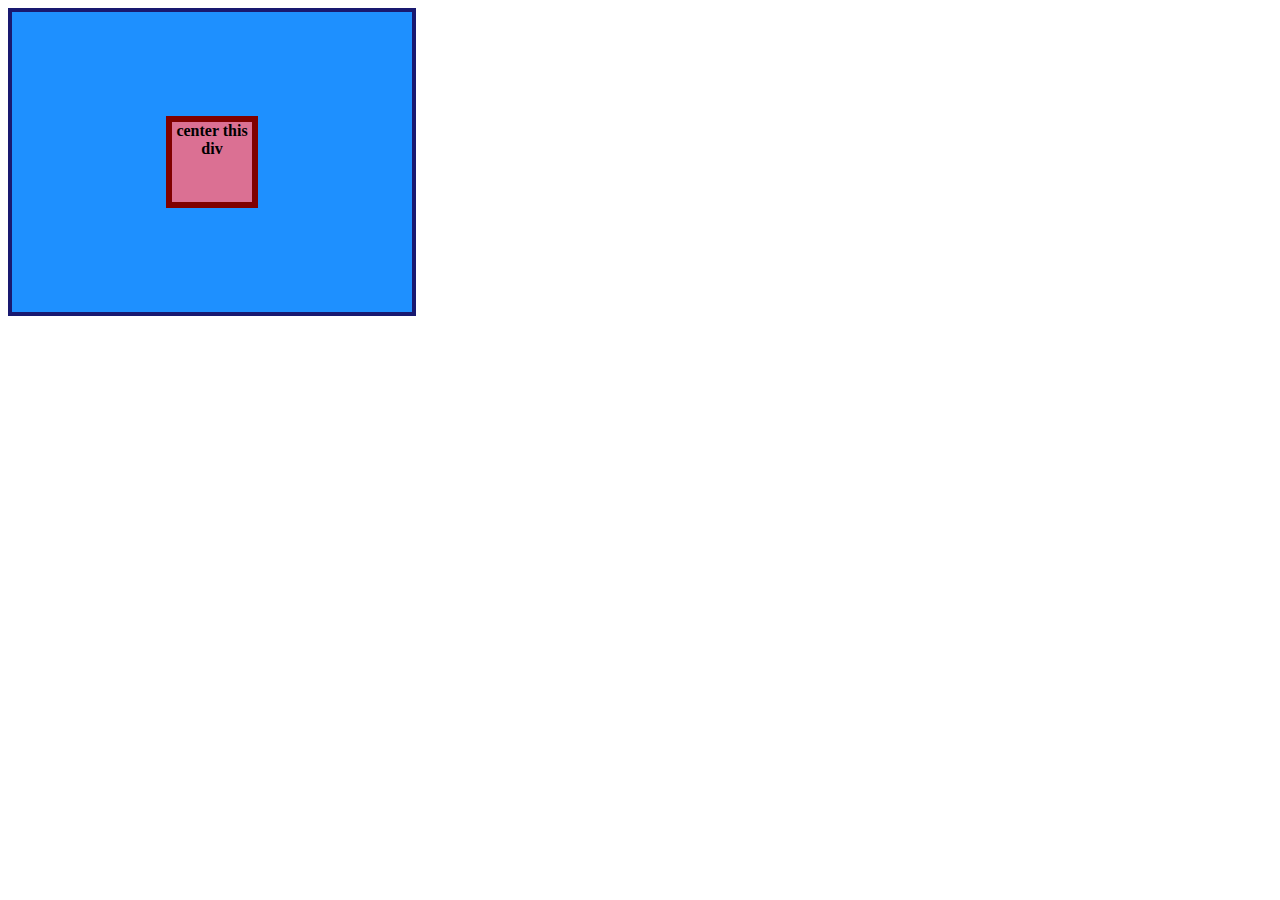
<file: flex/01-flex-center/index.html>
<!DOCTYPE html>
<html lang="en">
  <head>
    <meta charset="UTF-8">
    <meta http-equiv="X-UA-Compatible" content="IE=edge">
    <meta name="viewport" content="width=device-width, initial-scale=1.0">
    <title>CENTER THIS DIV</title>
    <link rel="stylesheet" href="style.css">
  </head>

  <body>

    <div class="container">
      <div class="box">center this div</div>
    </div>

  </body>

  
</html>
</file>
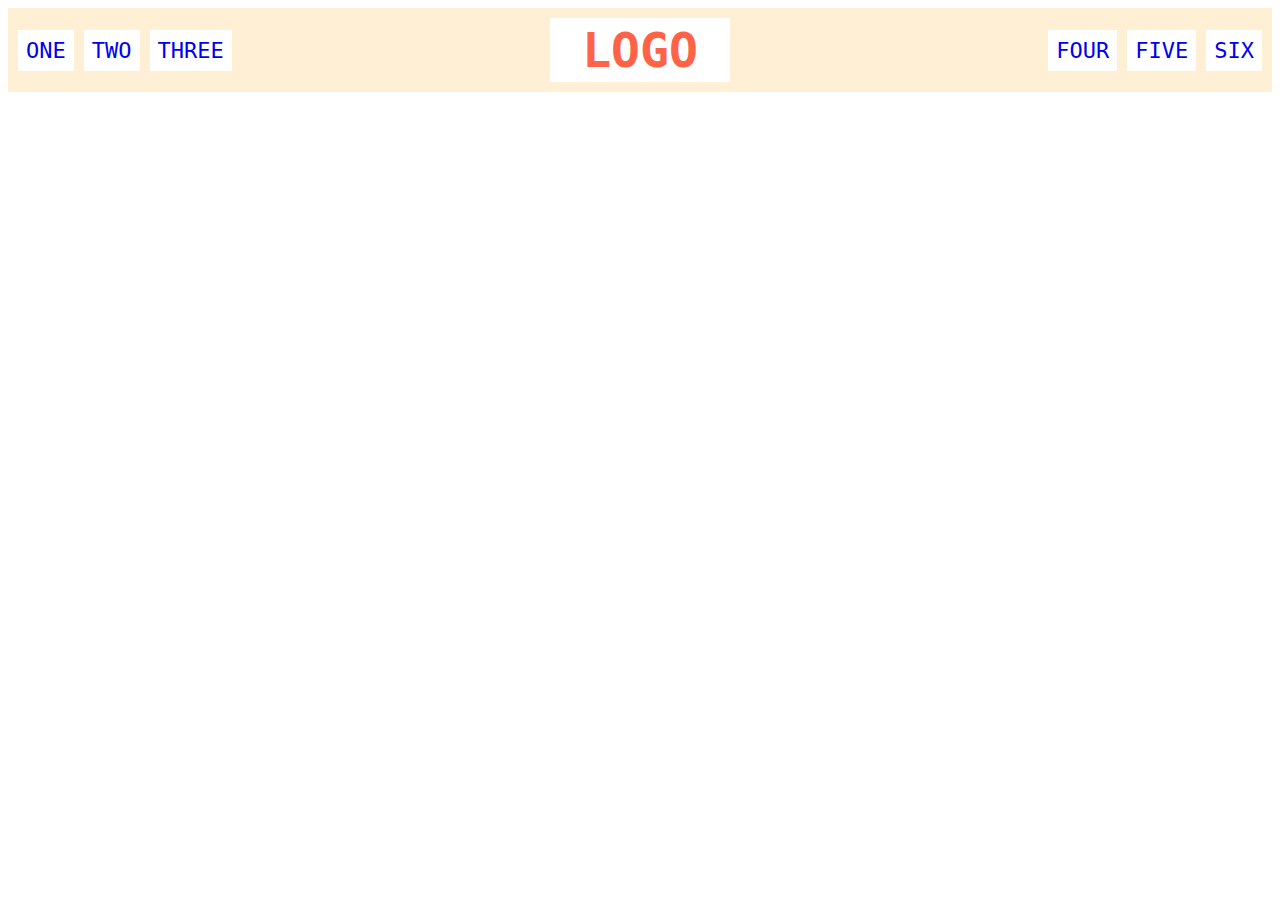
<file: flex/02-flex-header/index.html>
<!DOCTYPE html>
<html lang="en">
  <head>
    <meta charset="UTF-8">
    <meta http-equiv="X-UA-Compatible" content="IE=edge">
    <meta name="viewport" content="width=device-width, initial-scale=1.0">
    <title>Flex Header</title>
    <link rel="stylesheet" href="style.css">
  </head>

  <body>

    <div class="header">
      
      <div class="left-links">
        <ul>
          <li><a href="#">ONE</a></li>
          <li><a href="#">TWO</a></li>
          <li><a href="#">THREE</a></li>
        </ul>
      </div>

      <div class="logo">LOGO</div>

      <div class="right-links">
        <ul>
          <li><a href="#">FOUR</a></li>
          <li><a href="#">FIVE</a></li>
          <li><a href="#">SIX</a></li>
        </ul>
      </div>

    </div>

  </body>


</html>
</file>
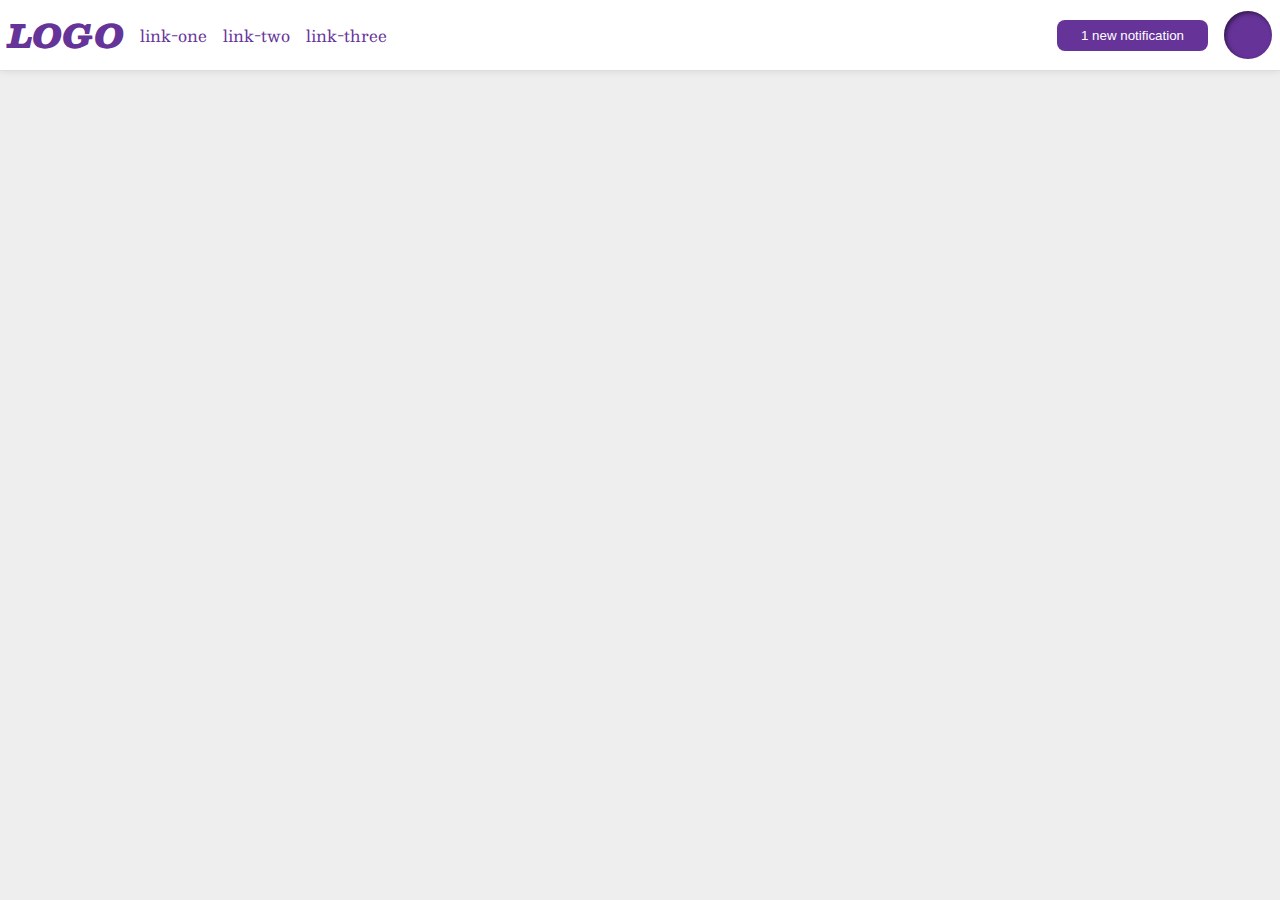
<file: flex/03-flex-header-2/index.html>
<!DOCTYPE html>
<html lang="en">
  <head>
    <meta charset="UTF-8">
    <meta http-equiv="X-UA-Compatible" content="IE=edge">
    <meta name="viewport" content="width=device-width, initial-scale=1.0">
    <title>Flex Header 2</title>
    <link rel="stylesheet" href="style.css">
  </head>

  <body>

    <div class="header">

      <div class="left">
        <div class="logo">
          LOGO
        </div>
        <ul class="links">
          <li><a href="https://google.com">link-one</a></li>
          <li><a href="https://google.com">link-two</a></li>
          <li><a href="https://google.com">link-three</a></li>
        </ul>
      </div>

      <div class="right">
        <button class="notifications">
          1 new notification
        </button>
  
        <div class="profile-image"></div>
      </div>


    </div>

  </body>


</html>
</file>
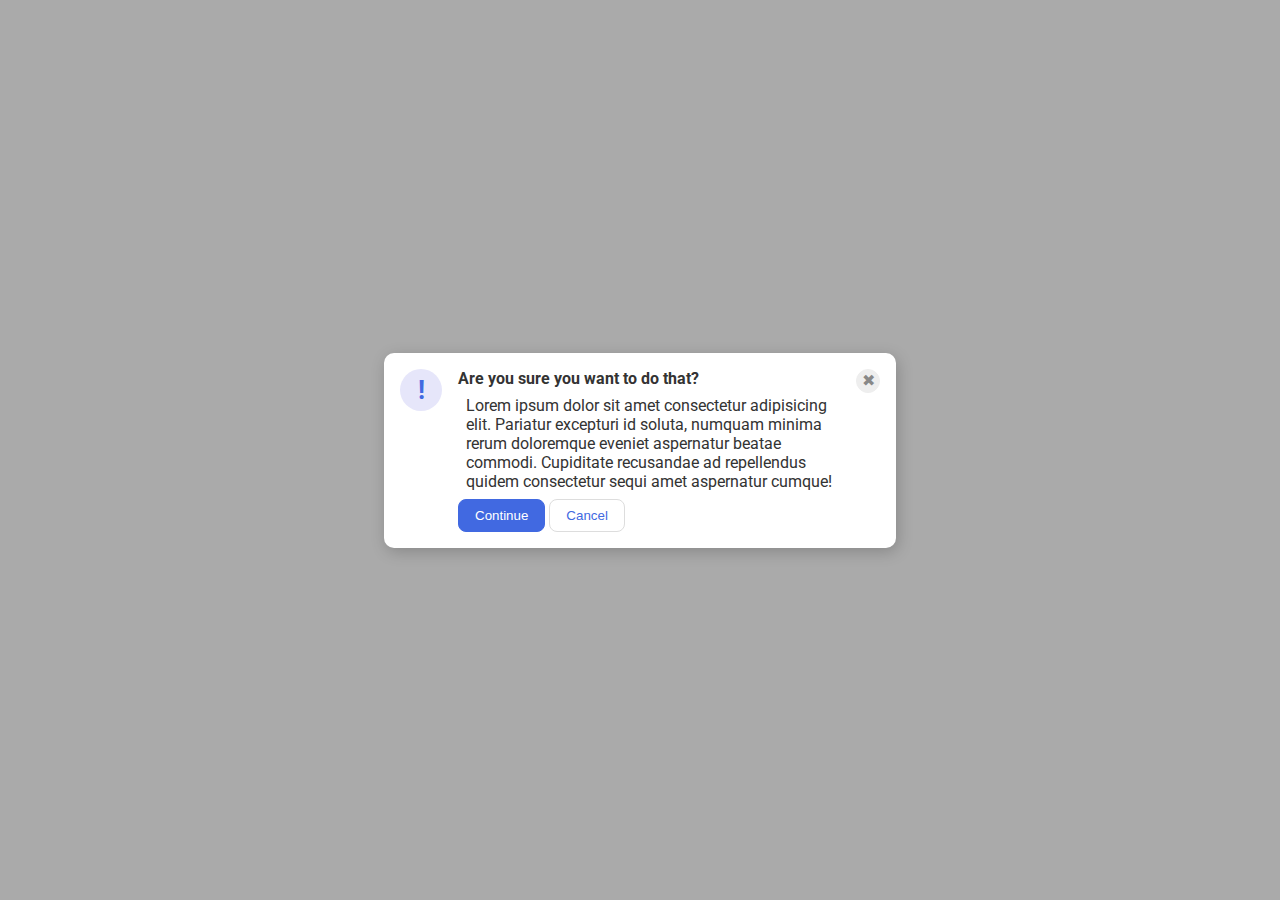
<file: flex/05-flex-modal/index.html>
<!DOCTYPE html>
<html lang="en">
  <head>
    <meta charset="UTF-8">
    <meta http-equiv="X-UA-Compatible" content="IE=edge">
    <meta name="viewport" content="width=device-width, initial-scale=1.0">
    <link rel="stylesheet" href="style.css">
    <title>Modal</title>
  </head>


  <body>
    
    <div class="modal">

      <div class="icon">!</div>
      
      <div class="center">
        <div class="header">Are you sure you want to do that?</div>
        <div class="text">Lorem ipsum dolor sit amet consectetur adipisicing elit. Pariatur excepturi id soluta, numquam minima rerum doloremque eveniet aspernatur beatae commodi. Cupiditate recusandae ad repellendus quidem consectetur sequi amet aspernatur cumque!</div>
        <button class="continue">Continue</button>
        <button class="cancel">Cancel</button>
      </div>
      
      <button class="close-button">✖</button>

    </div>

  </body>


</html>
</file>
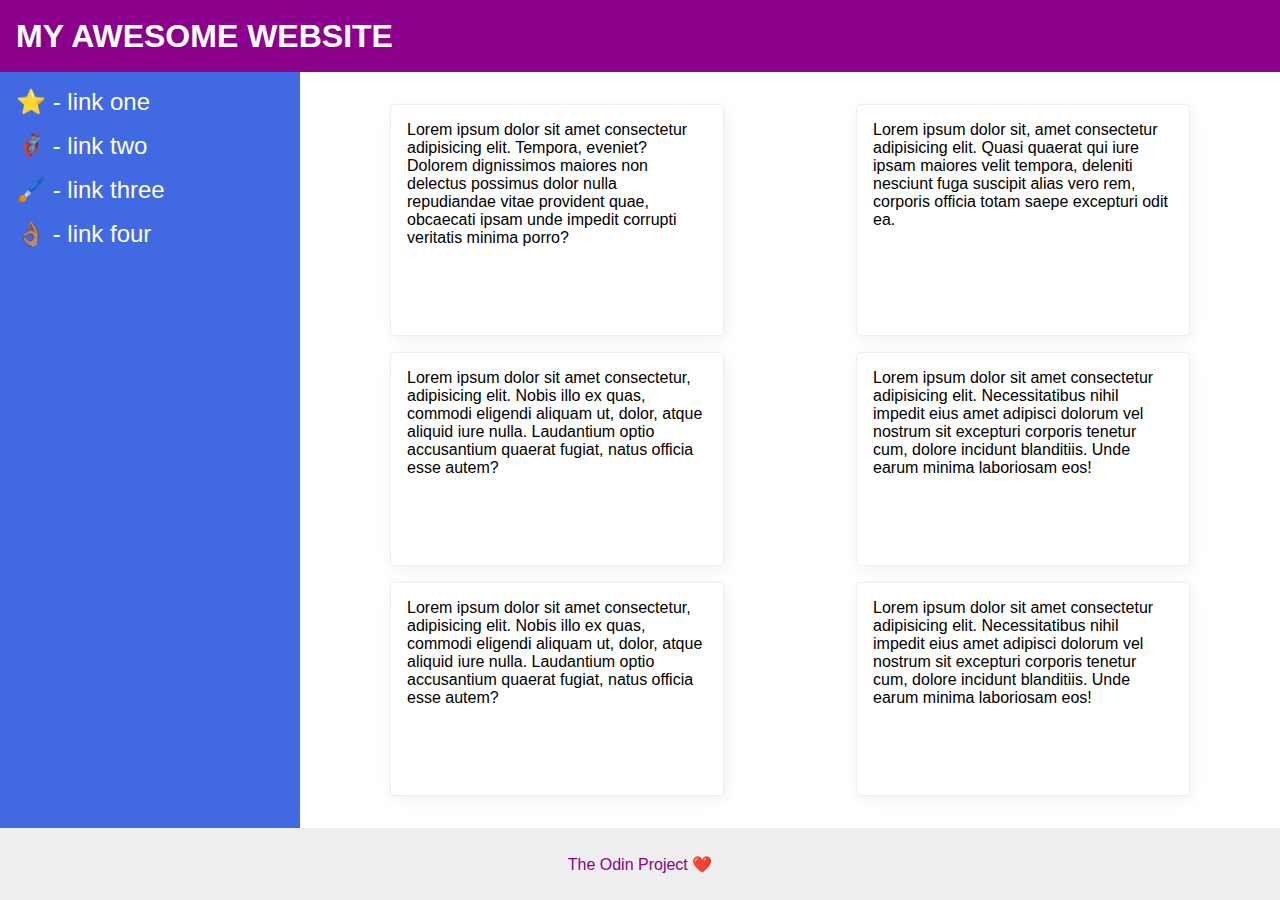
<file: flex/07-flex-layout-2/index.html>
<!DOCTYPE html>
<html lang="en">
  <head>
    <meta charset="UTF-8">
    <meta http-equiv="X-UA-Compatible" content="IE=edge">
    <meta name="viewport" content="width=device-width, initial-scale=1.0">
    <title>The Holy Grail</title>
    <link rel="stylesheet" href="style.css">
  </head>
  <body>

    <div class="header">
      MY AWESOME WEBSITE
    </div>

    <div class="content">
      <div class="sidebar">
        <ul>
          <li><a href="#">⭐ - link one</a></li>
          <li><a href="#">🦸🏽‍♂️ - link two</a></li>
          <li><a href="#">🖌️ - link three</a></li>
          <li><a href="#">👌🏽 - link four</a></li>
        </ul>
      </div>
  
      <div class="card-container">
        <div class="card">Lorem ipsum dolor sit amet consectetur adipisicing elit. Tempora, eveniet? Dolorem dignissimos maiores non delectus possimus dolor nulla repudiandae vitae provident quae, obcaecati ipsam unde impedit corrupti veritatis minima porro?</div>
        <div class="card">Lorem ipsum dolor sit, amet consectetur adipisicing elit. Quasi quaerat qui iure ipsam maiores velit tempora, deleniti nesciunt fuga suscipit alias vero rem, corporis officia totam saepe excepturi odit ea.</div>
        <div class="card">Lorem ipsum dolor sit amet consectetur, adipisicing elit. Nobis illo ex quas, commodi eligendi aliquam ut, dolor, atque aliquid iure nulla. Laudantium optio accusantium quaerat fugiat, natus officia esse autem?</div>
        <div class="card">Lorem ipsum dolor sit amet consectetur adipisicing elit. Necessitatibus nihil impedit eius amet adipisci dolorum vel nostrum sit excepturi corporis tenetur cum, dolore incidunt blanditiis. Unde earum minima laboriosam eos!</div>
        <div class="card">Lorem ipsum dolor sit amet consectetur, adipisicing elit. Nobis illo ex quas, commodi eligendi aliquam ut, dolor, atque aliquid iure nulla. Laudantium optio accusantium quaerat fugiat, natus officia esse autem?</div>
        <div class="card">Lorem ipsum dolor sit amet consectetur adipisicing elit. Necessitatibus nihil impedit eius amet adipisci dolorum vel nostrum sit excepturi corporis tenetur cum, dolore incidunt blanditiis. Unde earum minima laboriosam eos!</div>
      </div>
    </div>
    
    <div class="footer">
      The Odin Project ❤️
    </div>

  </body>


</html>
</file>
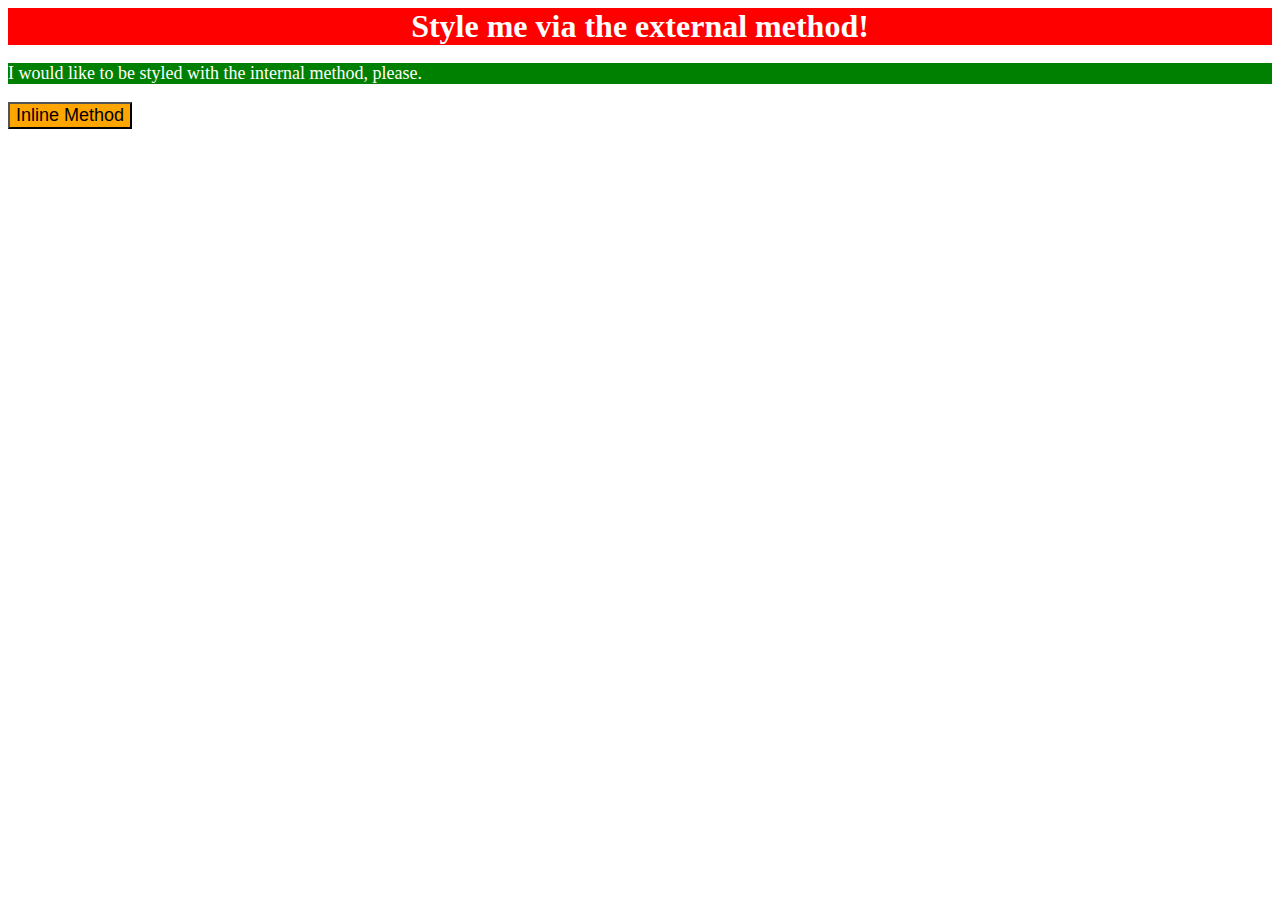
<file: foundations/01-css-methods/index.html>
<!DOCTYPE html>
<html lang="en">
  <head>
    <meta charset="UTF-8">
    <meta http-equiv="X-UA-Compatible" content="IE=edge">
    <meta name="viewport" content="width=device-width, initial-scale=1.0">
    <link rel="stylesheet" href="styles.css">

    <title>Methods for Adding CSS</title>

    <style>
      p {
        background-color: green;
        color: white;
        font-size: 18px;
      }
    </style>
  </head>

  <body>

    <div>Style me via the external method!</div>

    <p> I would like to be styled with the internal method, please. </p>

    <button style="background-color: orange; font-size: 18px;">Inline Method</button>


  </body>
</html>
</file>
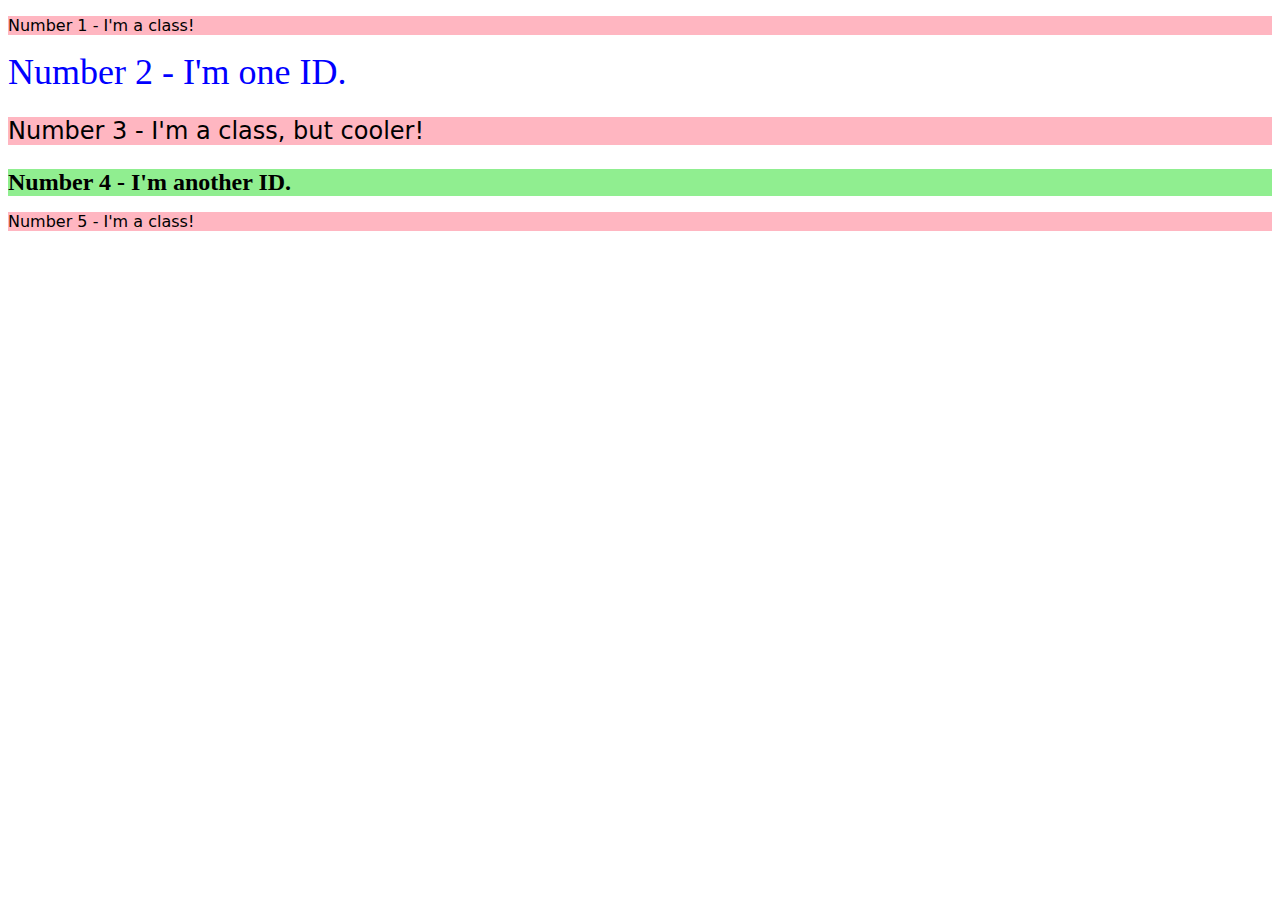
<file: foundations/02-class-id-selectors/index.html>
<!DOCTYPE html>
<html lang="en">
  <head>
    <meta charset="UTF-8">
    <meta http-equiv="X-UA-Compatible" content="IE=edge">
    <meta name="viewport" content="width=device-width, initial-scale=1.0">
    <title>Class and ID Selectors</title>
    <link rel="stylesheet" href="style.css">
  </head>

  
  <body>

    <p class="parent">Number 1 - I'm a class!</p>

    <div id="first">Number 2 - I'm one ID.</div>

    <p class="parent son">Number 3 - I'm a class, but cooler!</p>

    <div id="second">Number 4 - I'm another ID.</div>

    <p class="parent">Number 5 - I'm a class!</p>

  </body>

</html>
</file>
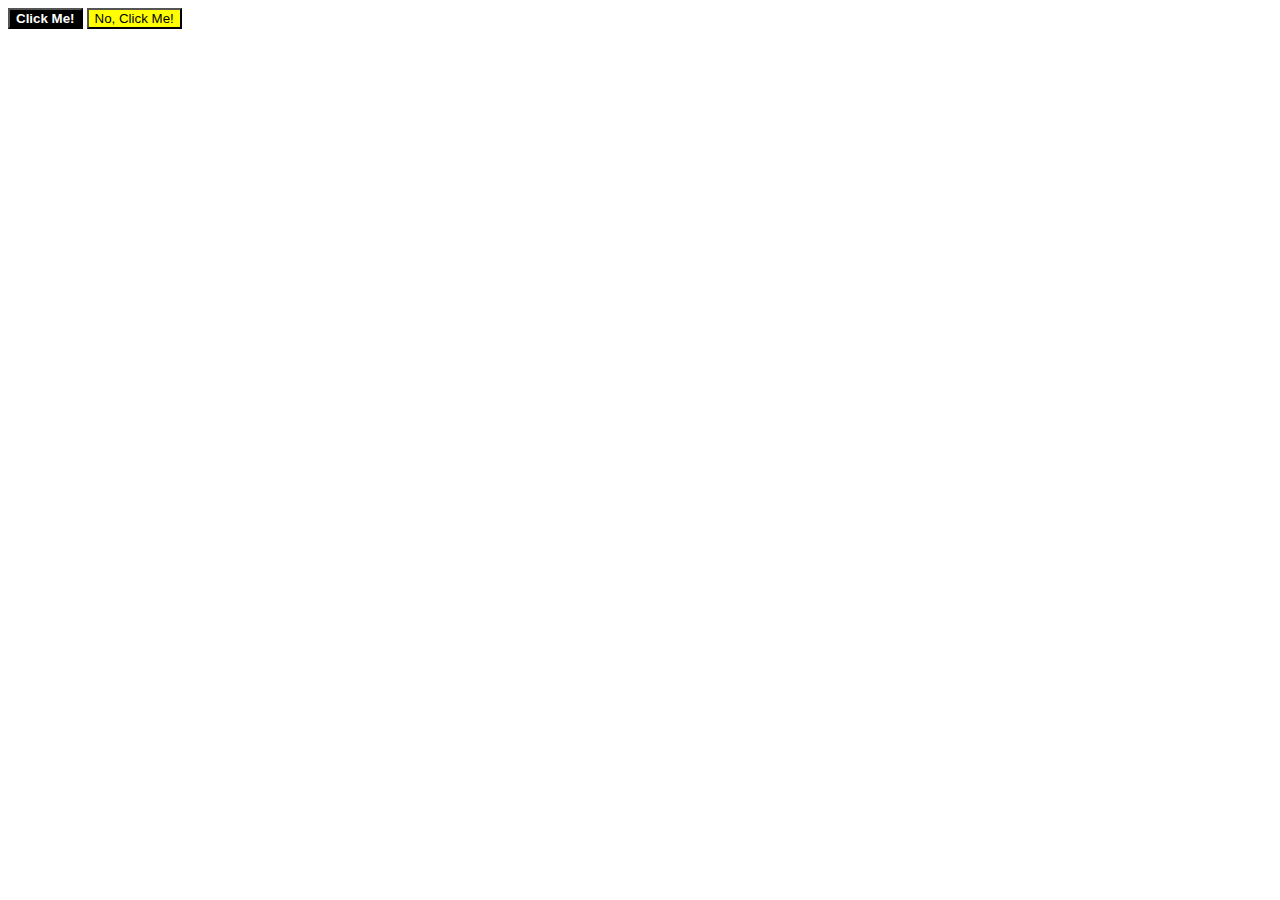
<file: foundations/03-grouping-selectors/index.html>
<!DOCTYPE html>
<html lang="en">
  <head>
    <meta charset="UTF-8">
    <meta http-equiv="X-UA-Compatible" content="IE=edge">
    <meta name="viewport" content="width=device-width, initial-scale=1.0">
    <title>Grouping Selectors</title>
    <link rel="stylesheet" href="style.css">
  </head>


  <body>

    <button class="buttonfirst">Click Me!</button>
    <button class="buttonsecond">No, Click Me!</button>

  </body>

</html>
</file>
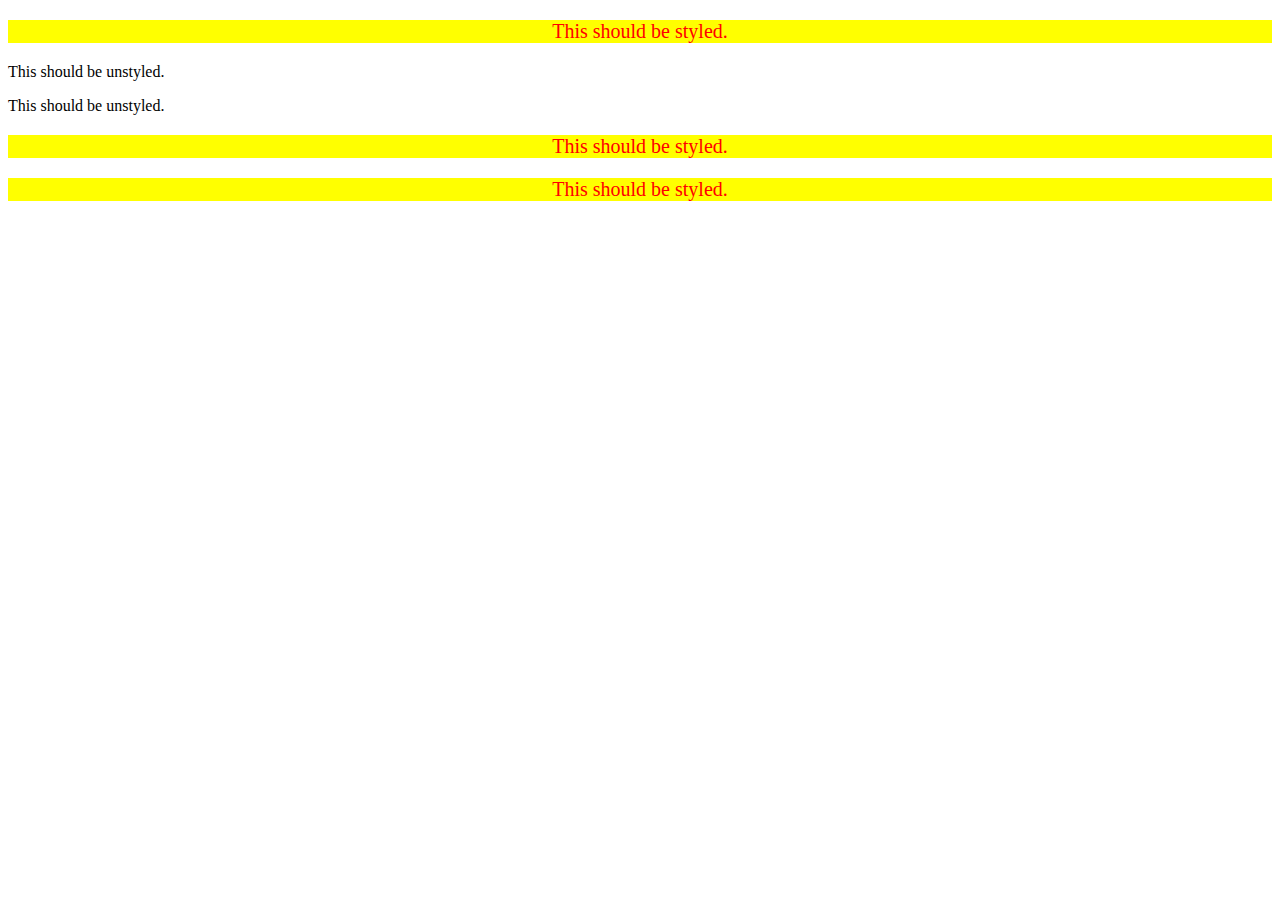
<file: foundations/05-descendant-combinator/index.html>
<!DOCTYPE html>
<html lang="en">
  <head>
    <meta charset="UTF-8">
    <meta http-equiv="X-UA-Compatible" content="IE=edge">
    <meta name="viewport" content="width=device-width, initial-scale=1.0">
    <title>Descendant Combinator</title>
    <link rel="stylesheet" href="style.css">
  </head>


  <body>

    <div class="container">
      <p class="text">This should be styled.</p>
    </div>

    <p class="text">This should be unstyled.</p>
    <p class="text">This should be unstyled.</p>
    
    <div class="container">
      <p class="text">This should be styled.</p>
      <p class="text">This should be styled.</p>
    </div>

  </body>


</html>
</file>
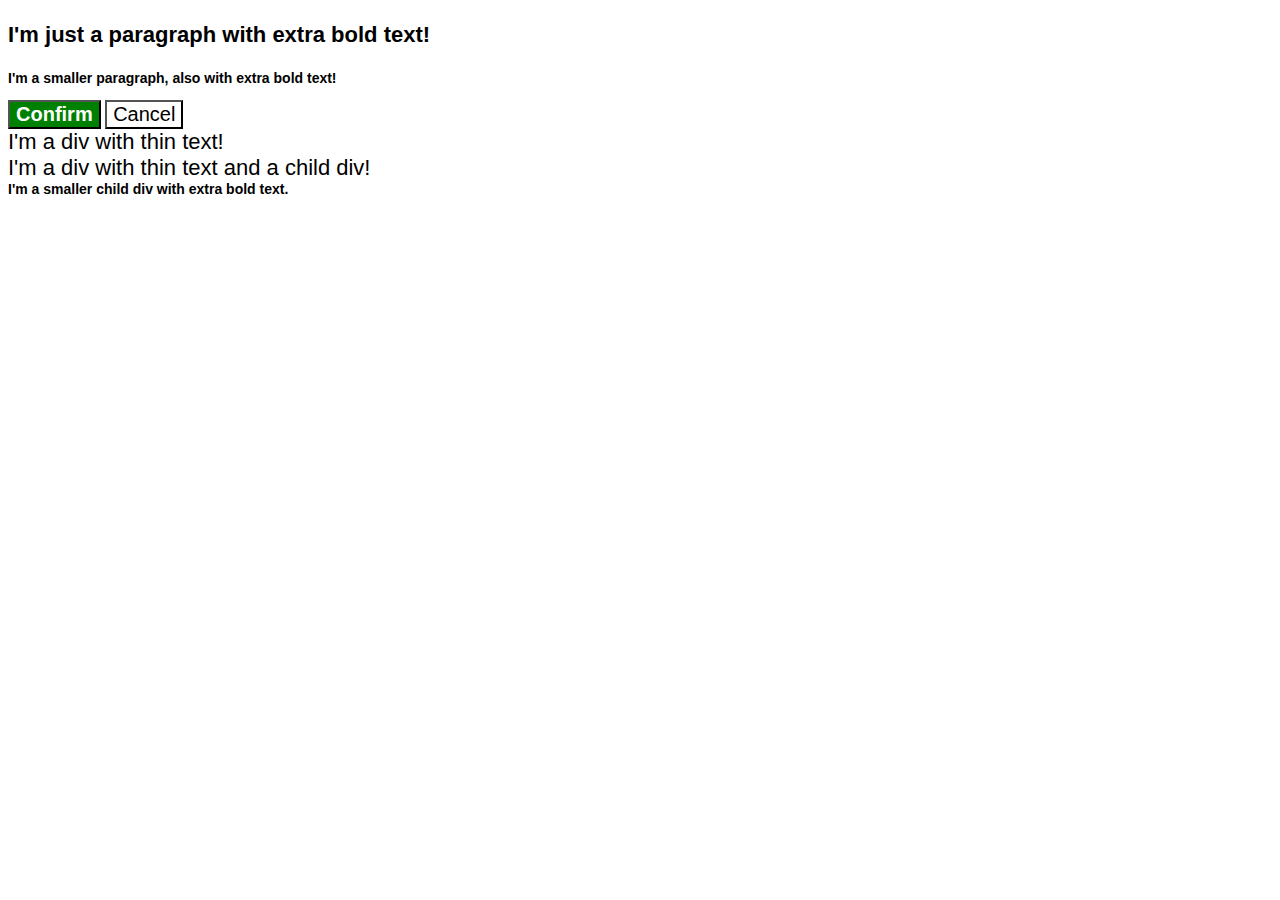
<file: foundations/06-cascade-fix/index.html>
<!DOCTYPE html>
<html lang="en">
  <head>
    <meta charset="UTF-8">
    <meta http-equiv="X-UA-Compatible" content="IE=edge">
    <meta name="viewport" content="width=device-width, initial-scale=1.0">
    <title>Fix the Cascade</title>
    <link rel="stylesheet" href="style.css">
  </head>


  <body>
    <p class="para">I'm just a paragraph with extra bold text!</p>
    
    <p class="para small-para">I'm a smaller paragraph, also with extra bold text!</p>

    <button id="confirm-button" class="button confirm">Confirm</button>
    <button id="cancel-button" class="button cancel">Cancel</button>

    <div class="text">I'm a div with thin text!</div>

    <div class="text">I'm a div with thin text and a child div!
      <div class="text child">I'm a smaller child div with extra bold text.</div>
    </div>

  </body>


</html>
</file>
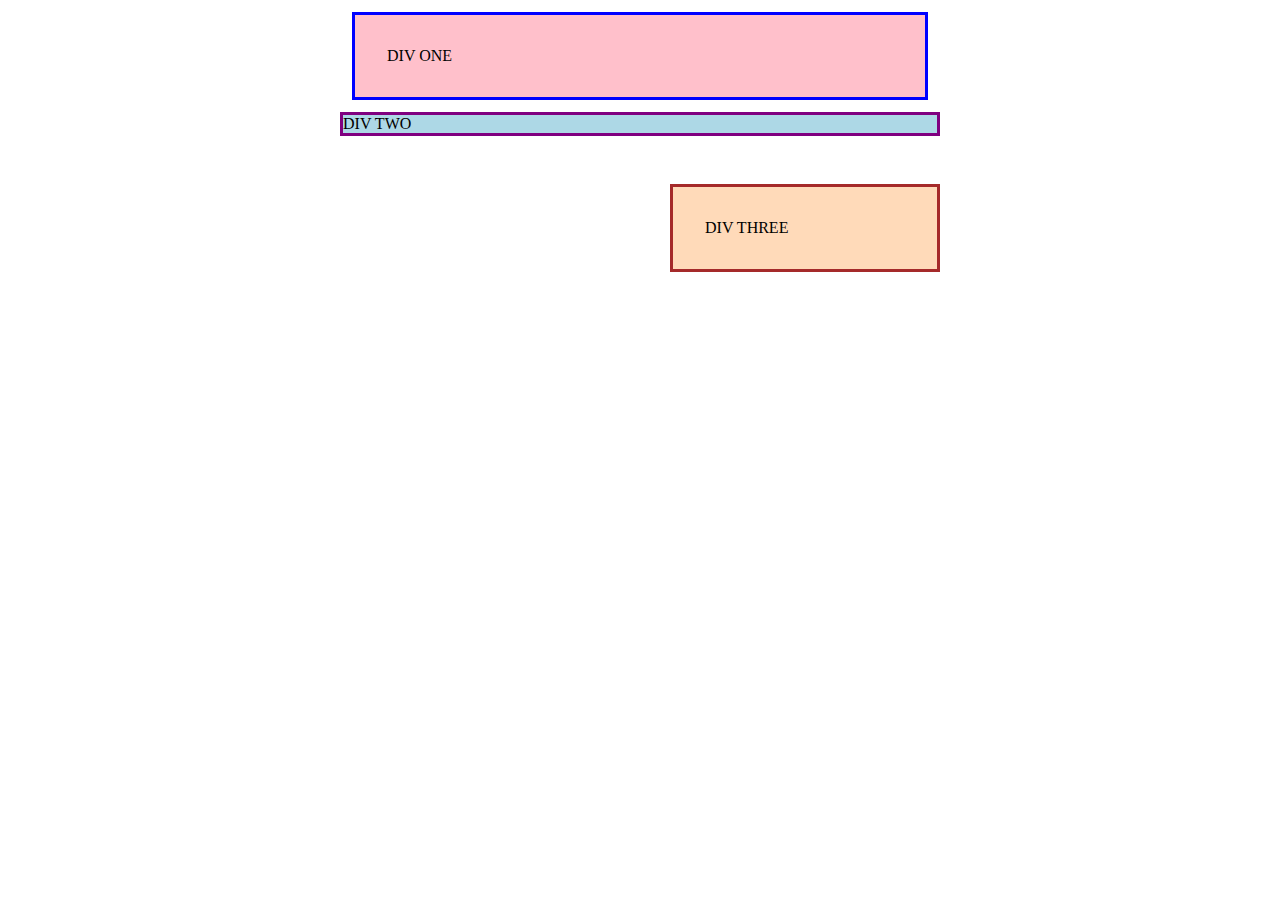
<file: margin-and-padding/01-margin-and-padding-1/index.html>
<!DOCTYPE html>
<html lang="en">
  <head>
    <meta charset="UTF-8">
    <meta http-equiv="X-UA-Compatible" content="IE=edge">
    <meta name="viewport" content="width=device-width, initial-scale=1.0">
    <title>Margin and Padding exercise</title>
    <link rel="stylesheet" href="style.css">
  </head>


  <body>

    <div class="one">
      DIV ONE
    </div>

    <div class="two">
      DIV TWO
    </div>

    <div class="three">
      DIV THREE
    </div>

  </body>

  
</html>
</file>
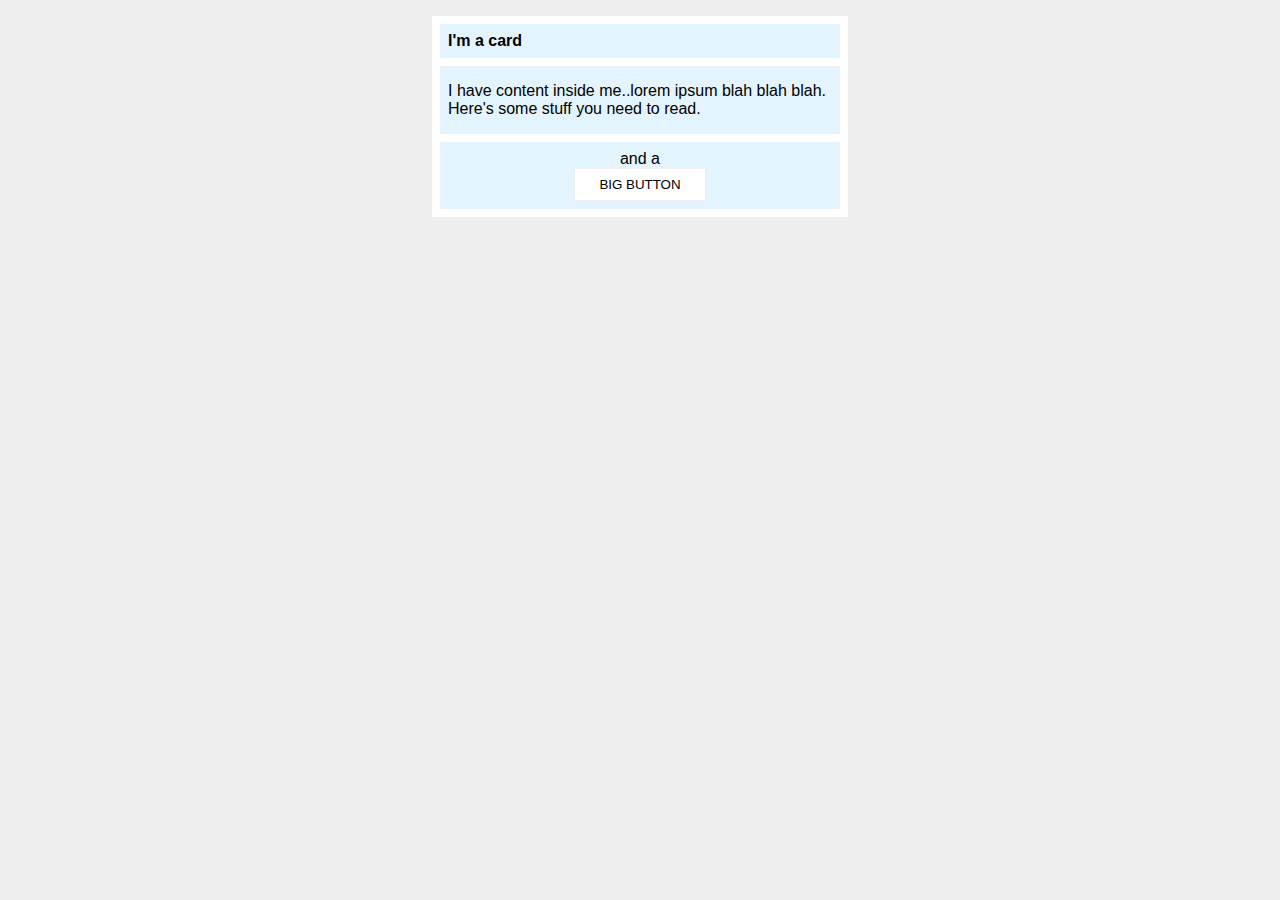
<file: margin-and-padding/02-margin-and-padding-2/index.html>
<!DOCTYPE html>
<html lang="en">
  <head>
    <meta charset="UTF-8">
    <meta http-equiv="X-UA-Compatible" content="IE=edge">
    <meta name="viewport" content="width=device-width, initial-scale=1.0">
    <title>Margin and Padding exercise 2</title>
    <link rel="stylesheet" href="style.css">
  </head>

  <body>
    
    <div class="card">
      <h1 class="title">I'm a card</h1>
      <div class="content">I have content inside me..lorem ipsum blah blah blah. Here's some stuff you need to read.</div>
      <div class="button-container">and a <button>BIG BUTTON</button></div>
    </div>

  </body>


</html>
</file>
<file: flex/01-flex-center/style.css>
.container {
  background: dodgerblue;
  border: 4px solid midnightblue;
  width: 400px;
  height: 300px;
  display: flex;
  align-items: center;
  justify-content: center;
}

.box {
  background: palevioletred;
  font-weight: bold;
  text-align: center;
  border: 6px solid maroon;
  width: 80px;
  height: 80px;
}
</file>
<file: flex/02-flex-header/style.css>
.header  {
  font-family: monospace;
  background: papayawhip;
  display: flex;
  align-items: center;
  justify-content: space-between;
  padding: 10px;
  
}

.header .logo {
  font-size: 48px;
  font-weight: 900;
  color: tomato;
  background: white;
  padding: 4px 32px;
}

ul {
  /* this removes the dots on the list items*/
  list-style-type: none;
  display: flex;
  margin: 0;
  padding: 0;
  gap: 10px;
}

a {
  font-size: 22px;
  background: white;
  padding: 8px;
  /* this removes the line under the links */
  text-decoration: none;
}
</file>
<file: flex/03-flex-header-2/style.css>
/* this is some magical font-importing.  
you'll learn about it later. */
@import url('https://fonts.googleapis.com/css2?family=Besley:ital,wght@0,400;1,900&display=swap');

body {
  margin: 0;
  background: #eee;
  font-family: Besley, serif;
}

.header {
  background: white;
  border-bottom: 1px solid #ddd;
  box-shadow: 0 0 8px rgba(0,0,0,.1);
  display: flex;
  justify-content: space-between;
  padding: 8px;
  
}

.profile-image {
  background: rebeccapurple;
  box-shadow: inset 2px 2px 4px rgba(0,0,0,.5);
  border-radius: 50%;
  width: 48px;
  height: 48px;
}

.logo {
  color: rebeccapurple;
  font-size: 32px;
  font-weight: 900;
  font-style: italic;
}

button {
  border: none;
  border-radius: 8px;
  background: rebeccapurple;
  color: white;
  padding: 8px 24px;
}

a {
  /* this removes the line under our links */
  text-decoration: none;
  color: rebeccapurple;
}

ul {
  list-style-type: none;
  display: flex;
  margin: 0;
  padding: 0;
  gap: 16px;
}

.left, .right {
  display: flex;
  align-items: center;
  gap: 16px;
}
</file>
<file: flex/05-flex-modal/style.css>
@import url('https://fonts.googleapis.com/css2?family=Roboto:wght@400;700&display=swap');

html, body {
  height: 100%;
}

body {
  font-family: Roboto, sans-serif;
  margin: 0;
  background: #aaa;
  color: #333;
  /* I'll give you this one for free lol */
  display: flex;
  align-items: center;
  justify-content: center;
}

.modal {
  background: white;
  width: 480px;
  border-radius: 10px;
  box-shadow: 2px 4px 16px rgba(0,0,0,.2);
}

.icon {
  color: royalblue;
  font-size: 26px;
  font-weight: 700;
  background: lavender;
  width: 42px;
  height: 42px;
  border-radius: 50%;
  display: flex;
  align-items: center;
  justify-content: center;
}

.close-button {
  background: #eee;
  border-radius: 50%;
  color: #888;
  font-weight: 400;
  font-size: 16px;
  height: 24px;
  width: 24px;
  display: flex;
  align-items: center;
  justify-content: center;
  border: 1px solid #eee;
  padding: 0;
}

button {
  cursor: pointer;
  padding: 8px 16px;
  border-radius: 8px;
}

button.continue {
  background: royalblue;
  border: 1px solid royalblue;
  color: white;
}

button.cancel {
  background: white;
  border: 1px solid #ddd;
  color: royalblue;
}

/* Solution */

.modal {
  display: flex;
  justify-content: space-around;
  gap: 16px;
  padding: 16px;
}

.icon {
  flex-shrink: 0;
}

.text {
  margin: 8px;
} 

.header {
  display: flex;
  align-items: center;
  font-weight: bold;
  gap: 8px;
}

.close-button {
  flex-shrink: 0;
}
</file>
<file: flex/07-flex-layout-2/style.css>
body {
  font-family: -apple-system, BlinkMacSystemFont, 'Segoe UI', Roboto, Oxygen, Ubuntu, Cantarell, 'Open Sans', 'Helvetica Neue', sans-serif;
  margin: 0;
  min-height: 100vh;
}

.header {
  height: 72px;
  background: darkmagenta;
  color: white;
}

.footer {
  height: 72px;
  background: #eee;
  color: darkmagenta;
}

.sidebar {
  width: 300px;
  background: royalblue;
  box-sizing: border-box;
}

.card {
  border: 1px solid #eee;
  box-shadow: 2px 4px 16px rgba(0,0,0,.06);
  border-radius: 4px;
}

/* Solution */

ul {
  list-style: none;
  margin: 0;
  padding: 0;
}

li {
  margin-bottom: 16px;
}

a {
  text-decoration: none;
  color: white;
}

body {
  display: flex;
  flex-direction: column;
}

.content {
  display: flex;
  flex: 1;
}

.sidebar{
  display: flex;
  width: 300px;
  flex-shrink: 0;
  font-size: 24px;
  padding: 16px;
}

.card-container {
  display: flex;
  justify-content: space-around;
  flex-wrap: wrap;
  padding: 32px;
  gap: 16px;
}

.card {
  width: 300px;
  padding: 16px;
}

.header, .footer {
  display: flex;
  align-items: center;
}

.header {
  font-size: 32px;
  font-weight: 900;
  padding-left: 16px;
}

.footer {
  justify-content: center;
}
</file>
<file: foundations/01-css-methods/styles.css>
div {
    background-color: red;
    color: white;
    font-size: 32px;
    text-align: center;
    font-weight: bold;
}
</file>
<file: foundations/02-class-id-selectors/style.css>
.parent {
    background-color: lightpink;
    font-family: Verdana, "DejaVu sans", sans-serif;
}

#first {
    color: blue;
    font-size: 36px;
}

.parent.son{
    font-size: 24px;
}

#second {
    background-color: lightgreen;
    font-size: 24px;
    font-weight: bold;
}
</file>
<file: foundations/03-grouping-selectors/style.css>
.buttonfirst {
    background-color: black;
    color: white;
    font-weight: bold;
}

.buttonsecond {
    background-color: yellow;
}

.buttonfirst.buttonsecond {
    font-size: 28px;
    font-family: Helvetica, "Times New Roman", serif
}
</file>
<file: foundations/05-descendant-combinator/style.css>
.container .text {
    background-color: yellow;
    color: red;
    font-size: 20px;
    text-align: center;
}
</file>
<file: foundations/06-cascade-fix/style.css>
body {
  font-family: Arial, Helvetica, sans-serif;
}

.para,
.small-para {
  color: hsl(0, 0%, 0%);
  font-weight: 800;
}

.para {
  font-size: 22px;
}

.small-para {
  font-size: 14px;
  font-weight: 800;
}

.button {
  background-color: rgb(255, 255, 255);
  color: rgb(0, 0, 0);
  font-size: 20px;
}

.button.confirm {
  background: green;
  color: white;
  font-weight: bold;
} 


div.text {
  color: rgb(0, 0, 0);
  font-size: 22px;
  font-weight: 100;
}

.text.child {
  color: rgb(0, 0, 0);
  font-size: 14px;
  font-weight: 800;
}
</file>
<file: margin-and-padding/01-margin-and-padding-1/style.css>
body {
  max-width: 600px;
  margin: 0 auto;
}

.one {
  background: pink;
  border: 3px solid blue;
  /* CHANGE ME */
  padding: 32px;
  margin: 12px;
}

.two {
  background: lightblue;
  border: 3px solid purple;
  /* CHANGE ME */
  margin-bottom: 48px;
}

.three {
  background: peachpuff;
  border: 3px solid brown;
  width: 200px;
  /* CHANGE ME */
  padding: 32px;
  margin-left: auto;
}
</file>
<file: margin-and-padding/02-margin-and-padding-2/style.css>
body {
  background: #eee;
  font-family: sans-serif;
}

.card {
  width: 400px;
  background: #fff;
  margin: 16px auto;
  padding: 8px;
}

.title {
  background: #e3f4ff;
  font-size: 16px;
  padding: 8px;
  margin-top: 0px;
  margin-bottom: 8px;
}

.content {
  background: #e3f4ff;
  padding: 16px 8px;
  margin-bottom: 8px;
}

.button-container {
  background: #e3f4ff;
  text-align: center;
  padding: 8px;
}

button {
  background: white;
  border: 1px solid #eee;
  display: block;
  margin: 0 auto;
  padding: 8px 24px;
  
}
</file>
